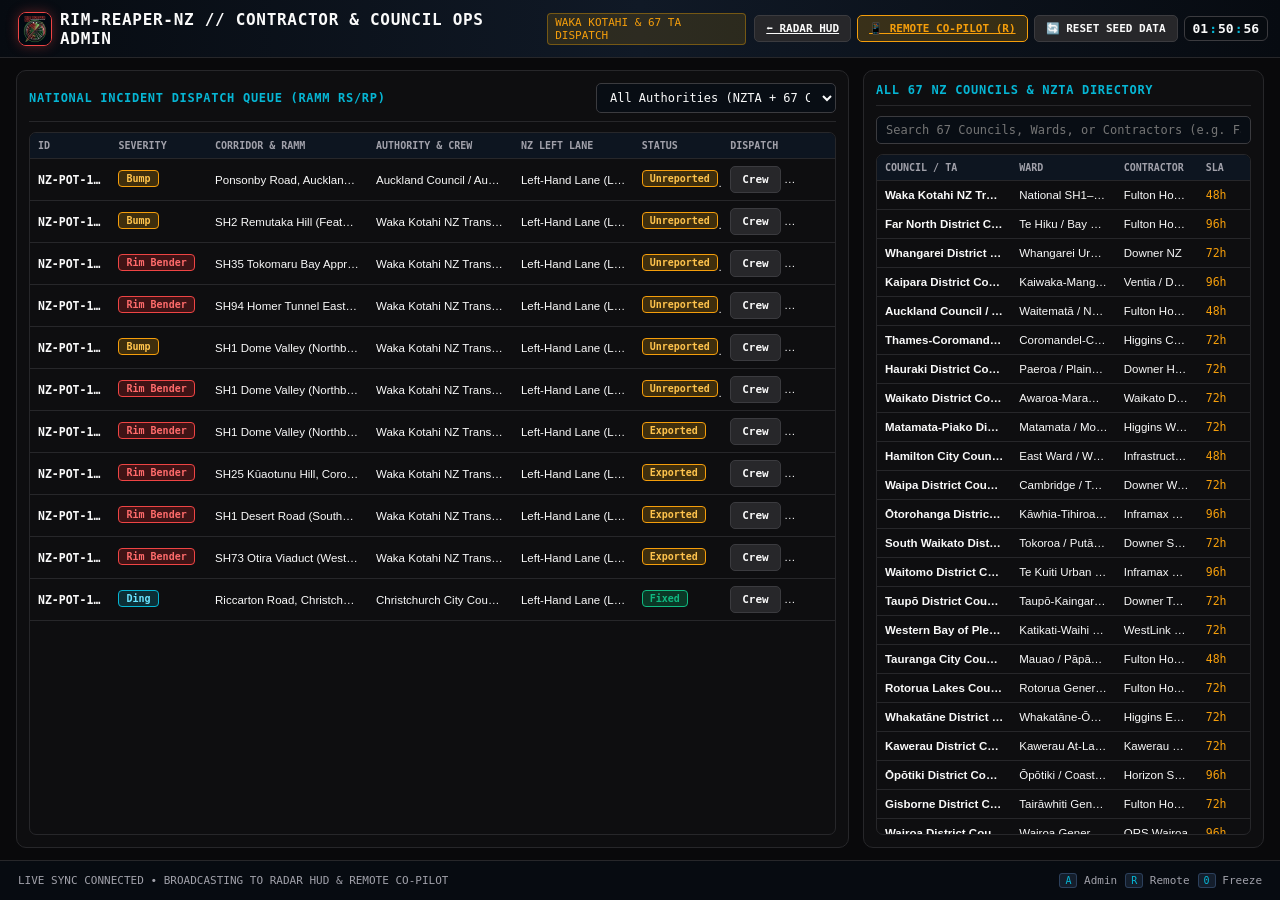
<file: admin.html>
<!DOCTYPE html>
<html lang="en-NZ">
<head>
  <meta charset="UTF-8" />
  <meta name="viewport" content="width=device-width, initial-scale=1.0" />
  <title>Rim-Reaper-NZ — Contractor Ops, SLA &amp; 67 Council / NZTA Admin</title>
  <link rel="icon" type="image/jpeg" href="./logo.jpg" />
  <link rel="stylesheet" href="./css/styles.css?v=2.6.5" />
</head>
<body>
  <div class="app-shell">
    <header class="top-bar">
      <div class="brand-cluster">
        <img src="./logo.jpg" alt="Rim-Reaper-NZ Logo" class="brand-logo-img" />
        <div class="brand-title">RIM-REAPER-NZ // CONTRACTOR &amp; COUNCIL OPS ADMIN</div>
        <span class="brand-sub">WAKA KOTAHI &amp; 67 TA DISPATCH</span>
      </div>
      <div class="top-controls">
        <a href="./index.html" class="btn">⬅ RADAR HUD</a>
        <a rel="noopener noreferrer" href="./remote.html" target="_blank" class="btn btn-amber">📱 REMOTE CO-PILOT (R)</a>
        <button id="admin-reset-seed" class="btn">🔄 RESET SEED DATA</button>
        <div class="hud-clock" id="admin-clock">20<span class="blink-colon">:</span>00<span class="blink-colon">:</span>00</div>
      </div>
    </header>

    <main class="main-stage">
      <section class="view-panel active-view" style="grid-template-columns: 1.35fr 0.65fr;">
        <!-- Incident Queue & Contractor Dispatch Table -->
        <div class="panel-card">
          <div class="card-header">
            <span class="card-title">NATIONAL INCIDENT DISPATCH QUEUE (RAMM RS/RP)</span>
            <div class="control-row">
              <select id="admin-council-filter" class="input-field" style="width:240px;">
                <option value="ALL">All Authorities (NZTA + 67 Councils)</option>
                <option value="NZTA">Waka Kotahi NZTA State Highways Only</option>
                <option value="COUNCIL">Local Territorial Authorities Only</option>
                <option value="BREACH">Overdue SLA Breaches Only</option>
              </select>
            </div>
          </div>

          <div class="table-scroll">
            <table>
              <thead>
                <tr>
                  <th style="width:10%;">ID</th>
                  <th style="width:12%;">SEVERITY</th>
                  <th style="width:20%;">CORRIDOR &amp; RAMM</th>
                  <th style="width:18%;">AUTHORITY &amp; CREW</th>
                  <th style="width:15%;">NZ LEFT LANE</th>
                  <th style="width:11%;">STATUS</th>
                  <th style="width:14%;">DISPATCH</th>
                </tr>
              </thead>
              <tbody id="admin-queue-tbody"></tbody>
            </table>
          </div>
        </div>

        <!-- Right Column: 67 NZ Council Directory Lookup & Encrypted DB Restore -->
        <div class="panel-card">
          <div class="card-header">
            <span class="card-title">ALL 67 NZ COUNCILS &amp; NZTA DIRECTORY</span>
          </div>

          <input id="council-search-input" class="input-field" placeholder="Search 67 Councils, Wards, or Contractors (e.g. Far North, Fulton Hogan, Christchurch)..." />

          <div class="table-scroll">
            <table>
              <thead>
                <tr>
                  <th style="width:36%;">COUNCIL / TA</th>
                  <th style="width:28%;">WARD</th>
                  <th style="width:22%;">CONTRACTOR</th>
                  <th style="width:14%;">SLA</th>
                </tr>
              </thead>
              <tbody id="directory-tbody"></tbody>
            </table>
          </div>
        </div>
      </section>
    </main>

    <footer class="footer-bar">
      <div id="admin-status" class="nowrap">LIVE SYNC CONNECTED • BROADCASTING TO RADAR HUD &amp; REMOTE CO-PILOT</div>
      <div class="kbd-hint">
        <span><kbd>A</kbd> Admin</span>
        <span><kbd>R</kbd> Remote</span>
        <span><kbd>0</kbd> Freeze</span>
      </div>
    </footer>
  </div>

  <script src="./js/nz-councils.js"></script>
  <script src="./js/db.js"></script>
  <script>
    (function () {
      function tickClock() {
        const d = new Date();
        const hh = String(d.getHours()).padStart(2, '0');
        const mm = String(d.getMinutes()).padStart(2, '0');
        const ss = String(d.getSeconds()).padStart(2, '0');
        document.getElementById('admin-clock').innerHTML =
          hh + '<span class="blink-colon">:</span>' + mm + '<span class="blink-colon">:</span>' + ss;
      }
      setInterval(tickClock, 1000);
      tickClock();

      async function renderQueue() {
        const list = await window.RimReaperDB.getAllHazards();
        const filter = document.getElementById('admin-council-filter').value;
        const filtered = list.filter((h) => {
          if (filter === 'NZTA') return h.isStateHighway;
          if (filter === 'COUNCIL') return !h.isStateHighway;
          if (filter === 'BREACH') {
            return h.status !== 'Fixed' && h.exportedAt && (Date.now() - h.exportedAt) / 3600000 > (h.slaHours || 48);
          }
          return true;
        });

        const tbody = document.getElementById('admin-queue-tbody');
        tbody.innerHTML = filtered
          .map((h) => {
            const sevClass = h.severity === 'Rim Bender' ? 'sev-rim' : h.severity === 'Bump' ? 'sev-bump' : 'sev-ding';
            return `<tr>
              <td style="font-family:var(--font-mono);font-weight:800;">${h.id}</td>
              <td><span class="status-pill ${sevClass}">${h.severity}</span></td>
              <td>${h.roadName} <span style="color:var(--accent-cyan);">(${h.rammRef})</span></td>
              <td>${h.authorityName} (${h.contractor})</td>
              <td>${h.laneSide}</td>
              <td><span class="status-pill ${h.status === 'Fixed' ? 'stat-fixed' : 'sev-bump'}">${h.status}</span></td>
              <td>
                <button class="btn btn-dispatch" data-id="${h.id}" data-status="Exported">Crew</button>
                <button class="btn btn-success btn-dispatch" data-id="${h.id}" data-status="Fixed">Fix</button>
                <button class="btn btn-del" data-id="${h.id}">✕</button>
              </td>
            </tr>`;
          })
          .join('');

        tbody.querySelectorAll('.btn-dispatch').forEach((btn) => {
          btn.addEventListener('click', async () => {
            const id = btn.getAttribute('data-id');
            const st = btn.getAttribute('data-status');
            await window.RimReaperDB.updateHazard(id, {
              status: st,
              exportedAt: st === 'Exported' ? Date.now() : Date.now(),
              fixedAt: st === 'Fixed' ? Date.now() : null
            });
            renderQueue();
          });
        });

        tbody.querySelectorAll('.btn-del').forEach((btn) => {
          btn.addEventListener('click', async () => {
            await window.RimReaperDB.deleteHazard(btn.getAttribute('data-id'));
            renderQueue();
          });
        });
      }

      function renderDirectory(q = '') {
        const query = q.toLowerCase().trim();
        const rows = [window.NZ_DATA.NZTA_AGENCY, ...window.NZ_DATA.COUNCILS].filter(
          (c) =>
            !query ||
            c.name.toLowerCase().includes(query) ||
            (c.ward && c.ward.toLowerCase().includes(query)) ||
            (c.contractor && c.contractor.toLowerCase().includes(query))
        );
        document.getElementById('directory-tbody').innerHTML = rows
          .map(
            (c) => `<tr>
            <td style="font-weight:700;">${c.name}</td>
            <td>${c.ward || 'National SH1–SH99 Network'}</td>
            <td>${c.contractor}</td>
            <td style="font-family:var(--font-mono);color:var(--accent-amber);">${c.slaHours}h</td>
          </tr>`
          )
          .join('');
      }

      document.getElementById('admin-council-filter').addEventListener('change', renderQueue);
      document.getElementById('council-search-input').addEventListener('input', (e) => renderDirectory(e.target.value));
      document.getElementById('admin-reset-seed').addEventListener('click', async () => {
        await window.RimReaperDB.saveAllHazards([]);
        await window.RimReaperDB.getAllHazards();
        window.RimReaperDB.broadcast('db_restored', {});
        renderQueue();
      });

      window.RimReaperDB.onUpdate(() => renderQueue());
      window.addEventListener('keydown', (e) => {
        const tag = (e.target && e.target.tagName ? e.target.tagName : '').toLowerCase();
        if (tag === 'input' || tag === 'select' || tag === 'textarea') return;
        if (e.key === 'r' || e.key === 'R') window.open('remote.html', '_blank');
      });

      renderQueue();
      renderDirectory('');
    })();
  </script>
</body>
</html>
</file>
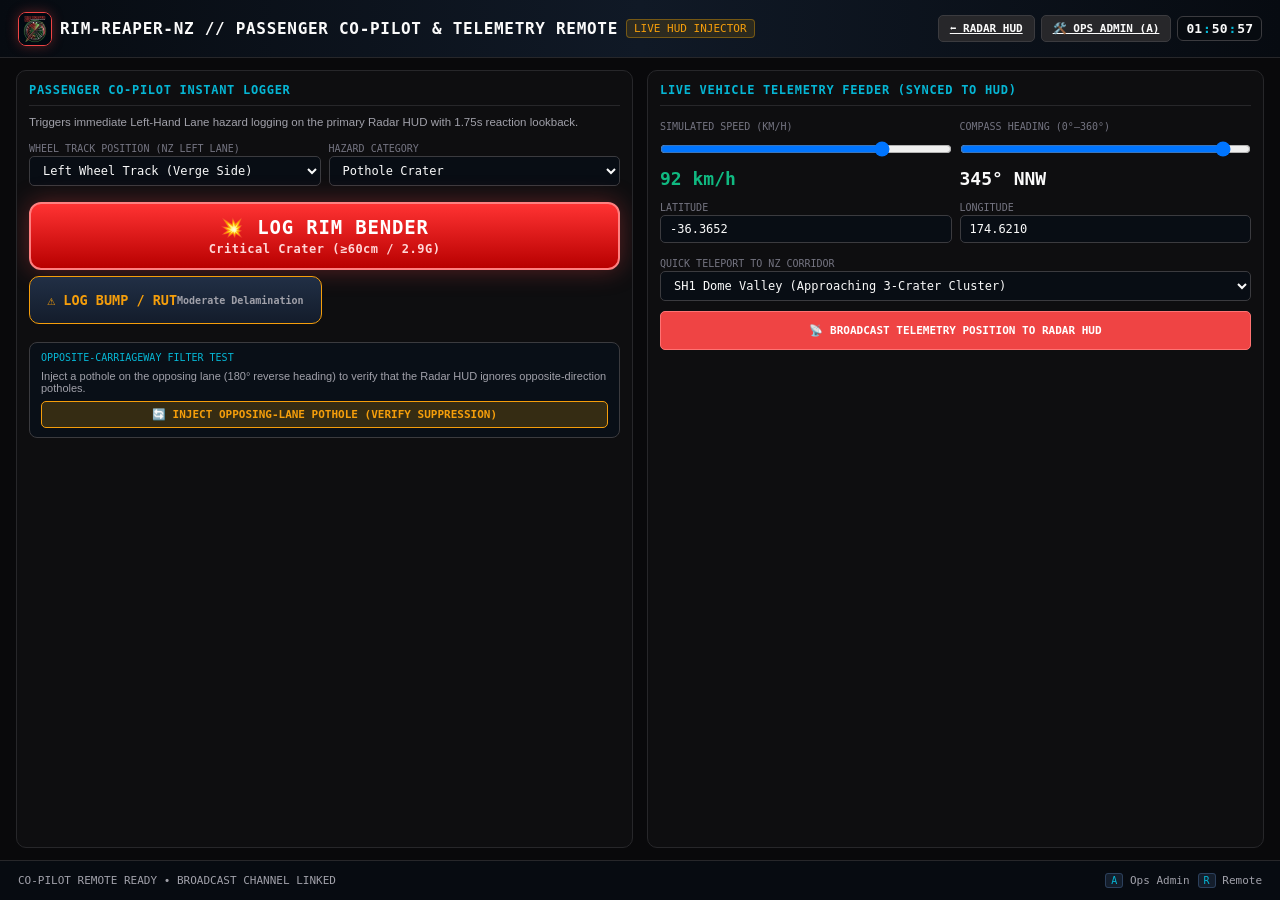
<file: remote.html>
<!DOCTYPE html>
<html lang="en-NZ">
<head>
  <meta charset="UTF-8" />
  <meta name="viewport" content="width=device-width, initial-scale=1.0" />
  <title>Rim-Reaper-NZ — Passenger Co-Pilot &amp; Drive Telemetry Remote</title>
  <link rel="icon" type="image/jpeg" href="./logo.jpg" />
  <link rel="stylesheet" href="./css/styles.css?v=2.6.5" />
</head>
<body>
  <div class="app-shell">
    <header class="top-bar">
      <div class="brand-cluster">
        <img src="./logo.jpg" alt="Rim-Reaper-NZ Logo" class="brand-logo-img" />
        <div class="brand-title">RIM-REAPER-NZ // PASSENGER CO-PILOT &amp; TELEMETRY REMOTE</div>
        <span class="brand-sub">LIVE HUD INJECTOR</span>
      </div>
      <div class="top-controls">
        <a href="./index.html" class="btn">⬅ RADAR HUD</a>
        <a rel="noopener noreferrer" href="./admin.html" target="_blank" class="btn">🛠️ OPS ADMIN (A)</a>
        <div class="hud-clock" id="remote-clock">20<span class="blink-colon">:</span>00<span class="blink-colon">:</span>00</div>
      </div>
    </header>

    <main class="main-stage">
      <section class="view-panel active-view" style="grid-template-columns: 1fr 1fr;">
        <!-- Left Panel: Passenger Co-Pilot Instant Logger -->
        <div class="panel-card">
          <div class="card-header">
            <span class="card-title">PASSENGER CO-PILOT INSTANT LOGGER</span>
          </div>

          <p class="nowrap" style="font-size:11.5px;color:var(--text-secondary);">
            Triggers immediate Left-Hand Lane hazard logging on the primary Radar HUD with 1.75s reaction lookback.
          </p>

          <div class="telemetry-grid">
            <div>
              <label class="hud-metric-label">WHEEL TRACK POSITION (NZ LEFT LANE)</label>
              <select id="rem-track" class="input-field">
                <option value="Left Wheel Track (Verge Side)">Left Wheel Track (Verge Side)</option>
                <option value="Center Lane">Center of Left Lane</option>
                <option value="Right Wheel Track (Centerline Side)">Right Wheel Track (Centerline Side)</option>
              </select>
            </div>
            <div>
              <label class="hud-metric-label">HAZARD CATEGORY</label>
              <select id="rem-type" class="input-field">
                <option value="Pothole">Pothole Crater</option>
                <option value="Slip / Washout / Dropout">Slip / Washout / Dropout</option>
                <option value="Cycleway / Shoulder">Cycleway / Shoulder Hazard</option>
                <option value="Bridge Deck Defect">One-Lane / Bridge Deck</option>
              </select>
            </div>
          </div>

          <div class="one-tap-zone" style="grid-template-columns: 1fr 1fr; margin-top:6px;">
            <button id="rem-btn-rim" class="btn-giant-log">
              <span>💥 LOG RIM BENDER</span>
              <span class="btn-giant-sub">Critical Crater (≥60cm / 2.9G)</span>
            </button>
            <button id="rem-btn-bump" class="btn-secondary-log">
              <span>⚠️ LOG BUMP / RUT</span>
              <span style="font-size:10px;color:var(--text-secondary);">Moderate Delamination</span>
            </button>
          </div>

          <div class="nz-lane-diagram" style="margin-top:8px;">
            <span class="hud-metric-label" style="color:var(--accent-cyan);">OPPOSITE-CARRIAGEWAY FILTER TEST</span>
            <span style="font-size:11px;color:var(--text-secondary);">
              Inject a pothole on the opposing lane (180° reverse heading) to verify that the Radar HUD ignores opposite-direction potholes.
            </span>
            <button id="rem-btn-opposing" class="btn btn-amber">
              🔄 INJECT OPPOSING-LANE POTHOLE (VERIFY SUPPRESSION)
            </button>
          </div>
        </div>

        <!-- Right Panel: Live Vehicle Telemetry Feeder -->
        <div class="panel-card">
          <div class="card-header">
            <span class="card-title">LIVE VEHICLE TELEMETRY FEEDER (SYNCED TO HUD)</span>
          </div>

          <div class="telemetry-grid">
            <div>
              <label class="hud-metric-label">SIMULATED SPEED (KM/H)</label>
              <input id="rem-speed" type="range" min="0" max="115" value="92" class="input-field" />
              <span id="rem-speed-lbl" class="hud-metric-value" style="color:var(--accent-green);">92 km/h</span>
            </div>
            <div>
              <label class="hud-metric-label">COMPASS HEADING (0°–360°)</label>
              <input id="rem-heading" type="range" min="0" max="359" value="345" class="input-field" />
              <span id="rem-heading-lbl" class="hud-metric-value">345° NNW</span>
            </div>
            <div>
              <label class="hud-metric-label">LATITUDE</label>
              <input id="rem-lat" type="number" step="0.0002" value="-36.3652" class="input-field" />
            </div>
            <div>
              <label class="hud-metric-label">LONGITUDE</label>
              <input id="rem-lon" type="number" step="0.0002" value="174.6210" class="input-field" />
            </div>
          </div>

          <div>
            <label class="hud-metric-label">QUICK TELEPORT TO NZ CORRIDOR</label>
            <select id="rem-preset" class="input-field">
              <option value="-36.3652,174.6210,345,SH1 Dome Valley (Northbound)">SH1 Dome Valley (Approaching 3-Crater Cluster)</option>
              <option value="-39.2935,175.7385,185,SH1 Desert Road (Southbound)">SH1 Desert Road Summit (Southbound)</option>
              <option value="-42.9052,171.5612,280,SH73 Otira Viaduct (Westbound)">SH73 Otira Viaduct / Arthur’s Pass</option>
              <option value="-44.7648,167.9905,300,SH94 Homer Tunnel Approach">SH94 Homer Tunnel Approach (Milford Road)</option>
            </select>
          </div>

          <button id="rem-btn-push-telemetry" class="btn btn-primary" style="padding:12px;">
            📡 BROADCAST TELEMETRY POSITION TO RADAR HUD
          </button>
        </div>
      </section>
    </main>

    <footer class="footer-bar">
      <div id="rem-status" class="nowrap">CO-PILOT REMOTE READY • BROADCAST CHANNEL LINKED</div>
      <div class="kbd-hint">
        <span><kbd>A</kbd> Ops Admin</span>
        <span><kbd>R</kbd> Remote</span>
      </div>
    </footer>
  </div>

  <script src="./js/nz-councils.js"></script>
  <script src="./js/db.js"></script>
  <script src="./js/geo-lane.js"></script>
  <script>
    (function () {
      function tickClock() {
        const d = new Date();
        const hh = String(d.getHours()).padStart(2, '0');
        const mm = String(d.getMinutes()).padStart(2, '0');
        const ss = String(d.getSeconds()).padStart(2, '0');
        document.getElementById('remote-clock').innerHTML =
          hh + '<span class="blink-colon">:</span>' + mm + '<span class="blink-colon">:</span>' + ss;
      }
      setInterval(tickClock, 1000);
      tickClock();

      const speedInput = document.getElementById('rem-speed');
      const headingInput = document.getElementById('rem-heading');

      function pushTelemetry() {
        const speedKmh = Number(speedInput.value);
        const heading = Number(headingInput.value);
        const lat = parseFloat(document.getElementById('rem-lat').value);
        const lon = parseFloat(document.getElementById('rem-lon').value);
        const presetTxt = document.getElementById('rem-preset').selectedOptions[0].text;
        const wheelTrack = document.getElementById('rem-track').value;

        document.getElementById('rem-speed-lbl').textContent = speedKmh + ' km/h';
        document.getElementById('rem-heading-lbl').textContent =
          heading + '° ' + window.GeoLaneEngine.headingToCardinal(heading);

        window.GeoLaneEngine.setManualTelemetry({
          lat,
          lon,
          speedKmh,
          heading,
          wheelTrack,
          roadName: presetTxt
        });
        document.getElementById('rem-status').textContent =
          'BROADCASTED TELEMETRY: ' + lat.toFixed(4) + ', ' + lon.toFixed(4) + ' @ ' + speedKmh + ' km/h';
      }

      speedInput.addEventListener('input', pushTelemetry);
      headingInput.addEventListener('input', pushTelemetry);
      document.getElementById('rem-btn-push-telemetry').addEventListener('click', pushTelemetry);

      document.getElementById('rem-preset').addEventListener('change', (e) => {
        const parts = e.target.value.split(',');
        document.getElementById('rem-lat').value = parts[0];
        document.getElementById('rem-lon').value = parts[1];
        headingInput.value = parts[2];
        pushTelemetry();
      });

      async function remoteLog(severity, opposite = false) {
        const lat = parseFloat(document.getElementById('rem-lat').value);
        const lon = parseFloat(document.getElementById('rem-lon').value);
        const rawHeading = Number(headingInput.value);
        const heading = opposite ? (rawHeading + 180) % 360 : rawHeading;
        const cardinal = window.GeoLaneEngine.headingToCardinal(heading);
        const res = await window.RimReaperDB.logHazard({
          lat,
          lon,
          heading,
          cardinal,
          laneSide: cardinal + '-Bound Left-Hand Lane (LHL)',
          wheelTrack: document.getElementById('rem-track').value,
          severity,
          hazardType: document.getElementById('rem-type').value,
          roadType: 'State Highway',
          roadName: document.getElementById('rem-preset').value.split(',')[3] || 'SH1 Corridor',
          wetWeatherRisk: true,
          diameterCm: severity === 'Rim Bender' ? 65 : 40,
          depthCm: severity === 'Rim Bender' ? 14 : 8,
          gForce: severity === 'Rim Bender' ? 2.9 : 2.0,
          accuracyM: 3.8,
          notes: opposite
            ? 'Logged on opposing carriageway (180° opposite bearing) to verify directional filter.'
            : 'Logged via Passenger Co-Pilot Remote.'
        });
        document.getElementById('rem-status').textContent =
          'LOGGED ' + res.record.id + ' (' + res.record.laneSide + ')';
      }

      document.getElementById('rem-btn-rim').addEventListener('click', () => remoteLog('Rim Bender', false));
      document.getElementById('rem-btn-bump').addEventListener('click', () => remoteLog('Bump', false));
      document.getElementById('rem-btn-opposing').addEventListener('click', () => remoteLog('Rim Bender', true));
    })();
  </script>
</body>
</html>
</file>
<file: css/styles.css>
/* ==========================================================================
   Rim-Reaper-NZ — Mobile-First + 1080p OLED HUD Stylesheet
   Rules Enforced:
   - Blinking clock colons (.blink-colon)
   - Zero text overspill or ugly line wrapping (nowrap + ellipsis)
   - Default minimal 3-zone Drive HUD; desktop side panels >= 1200px
   ========================================================================== */

:root {
  /* shadcn/ui zinc dark tokens */
  --background: 240 10% 3.9%;
  --foreground: 0 0% 98%;
  --card: 240 10% 3.9%;
  --card-foreground: 0 0% 98%;
  --popover: 240 10% 3.9%;
  --popover-foreground: 0 0% 98%;
  --primary: 0 0% 98%;
  --primary-foreground: 240 5.9% 10%;
  --secondary: 240 3.7% 15.9%;
  --secondary-foreground: 0 0% 98%;
  --muted: 240 3.7% 15.9%;
  --muted-foreground: 240 5% 64.9%;
  --accent: 240 3.7% 15.9%;
  --accent-foreground: 0 0% 98%;
  --destructive: 0 84.2% 60.2%;
  --destructive-foreground: 0 0% 98%;
  --border: 240 3.7% 15.9%;
  --input: 240 3.7% 15.9%;
  --ring: 240 4.9% 83.9%;
  --radius: 0.5rem;
  --radius-lg: 0.75rem;
  --radius-xl: 1rem;

  --bg-void: hsl(var(--background));
  --bg-panel: hsl(240 5.9% 6%);
  --bg-card: hsl(240 5.9% 10%);
  --bg-elevated: hsl(240 3.7% 15.9%);
  --border-dim: hsl(var(--border));
  --border-bright: hsl(240 3.7% 24%);

  --text-primary: hsl(var(--foreground));
  --text-secondary: hsl(var(--muted-foreground));
  --text-muted: hsl(240 5% 48%);

  /* High-visibility radar alert accents */
  --accent-red: #ef4444;
  --accent-red-glow: rgba(239, 68, 68, 0.35);
  --accent-amber: #f59e0b;
  --accent-amber-glow: rgba(245, 158, 11, 0.3);
  --accent-green: #10b981;
  --accent-green-glow: rgba(16, 185, 129, 0.28);
  --accent-cyan: #06b6d4;
  --accent-purple: #8b5cf6;

  --font-mono: 'JetBrains Mono', 'Fira Code', 'Consolas', monospace;
  --font-sans: 'Inter', -apple-system, BlinkMacSystemFont, 'Segoe UI', Roboto, sans-serif;
}

body.theme-night-red {
  --background: 0 100% 2%;
  --foreground: 0 100% 65%;
  --card: 0 90% 4%;
  --border: 0 80% 18%;
  --bg-void: #050000;
  --bg-panel: #0d0202;
  --bg-card: #160404;
  --bg-elevated: #210707;
  --border-dim: #3b0a0a;
  --border-bright: #661111;
  --text-primary: #ff3b3b;
  --text-secondary: #cc2929;
  --text-muted: #881818;
  --accent-green: #ff3b3b;
  --accent-cyan: #ff5555;
  --accent-amber: #ff2222;
}

body.theme-amber-v1 {
  --bg-void: #060400;
  --bg-panel: #100b02;
  --bg-card: #1a1204;
  --bg-elevated: #261a06;
  --border-dim: #45300b;
  --border-bright: #785312;
  --text-primary: #ffb700;
  --text-secondary: #d99b00;
  --text-muted: #8c6400;
  --accent-green: #ffb700;
  --accent-cyan: #ffd04d;
}

body.theme-colorblind {
  --accent-red: #ff5500;
  --accent-amber: #f0e442;
  --accent-green: #009e73;
  --accent-cyan: #56b4e9;
}

* {
  box-sizing: border-box;
  margin: 0;
  padding: 0;
}

html,
body {
  width: 100vw;
  height: 100dvh;
  overflow: hidden;
  overscroll-behavior: none;
  background-color: var(--bg-void);
  color: var(--text-primary);
  font-family: var(--font-sans);
  -webkit-font-smoothing: antialiased;
  user-select: none;
}

/* Mandatory Blinking Clock Colon Animation */
@keyframes colonBlink {
  0%, 49% { opacity: 1; }
  50%, 100% { opacity: 0.12; }
}

.blink-colon {
  display: inline-block;
  animation: colonBlink 1s steps(2, start) infinite;
  font-weight: 800;
  color: var(--accent-cyan);
  margin: 0 1px;
}

/* Prevent Ugly Text Wrapping Anywhere */
.nowrap,
.badge,
.hud-metric-label,
.hud-metric-value,
.band-pill,
.nav-tab,
.btn,
th,
td,
h1,
h2,
h3,
.status-pill,
.geiger-zone-title,
.geiger-distance-readout {
  white-space: nowrap;
  overflow: hidden;
  text-overflow: ellipsis;
}

/* Floating Mobile Toast */
.floating-toast {
  position: fixed;
  top: 56px;
  left: 50%;
  transform: translateX(-50%) translateY(-10px);
  background: rgba(11, 18, 28, 0.96);
  border: 1.5px solid var(--accent-amber);
  color: var(--accent-amber);
  font-family: var(--font-mono);
  font-size: 11.5px;
  font-weight: 800;
  padding: 7px 14px;
  border-radius: 8px;
  max-width: 92vw;
  white-space: nowrap;
  overflow: hidden;
  text-overflow: ellipsis;
  z-index: 4000;
  opacity: 0;
  pointer-events: none;
  transition: opacity 0.2s ease, transform 0.2s ease;
  box-shadow: 0 6px 24px rgba(0, 0, 0, 0.75);
}

.floating-toast.visible {
  opacity: 1;
  transform: translateX(-50%) translateY(0);
}

/* ==========================================================================
   Logo 1 Splash Screen & Hardware Pothole Scanner Self-Test Overlay
   ========================================================================== */
.boot-splash-overlay {
  position: fixed;
  inset: 0;
  width: 100vw;
  height: 100dvh;
  background: radial-gradient(circle at center, #111b29 0%, #05070a 80%);
  z-index: 9999;
  display: flex;
  align-items: center;
  justify-content: center;
  padding: 16px;
  transition: opacity 0.45s ease, visibility 0.45s ease;
}

.boot-splash-overlay.hidden-splash {
  opacity: 0;
  visibility: hidden;
  pointer-events: none;
}

.boot-splash-card {
  width: 100%;
  max-width: 600px;
  background: hsl(var(--card) / 0.96);
  backdrop-filter: blur(24px);
  -webkit-backdrop-filter: blur(24px);
  border: 2px solid rgba(255, 176, 0, 0.45);
  border-radius: var(--radius-xl);
  padding: 28px 24px;
  display: flex;
  flex-direction: column;
  align-items: center;
  gap: 16px;
  box-shadow: 0 25px 75px -10px rgba(0, 0, 0, 0.95), 0 0 50px rgba(245, 158, 11, 0.25);
  text-align: center;
}

.boot-splash-logo {
  width: clamp(260px, 72vw, 380px);
  height: clamp(260px, 72vw, 380px);
  border-radius: 28px;
  object-fit: cover;
  border: 3px solid rgba(255, 176, 0, 0.5);
  box-shadow: 0 20px 60px -10px rgba(0, 0, 0, 0.95), 0 0 40px rgba(245, 158, 11, 0.35);
  cursor: pointer;
  transition: transform 0.2s ease, box-shadow 0.2s ease;
}

.boot-splash-logo:active {
  transform: scale(0.97);
}

.boot-splash-title {
  font-family: var(--font-mono);
  font-size: clamp(28px, 6.8vw, 40px);
  font-weight: 900;
  letter-spacing: 3px;
  color: var(--text-primary);
  text-shadow: 0 0 24px rgba(255, 176, 0, 0.3);
}

.boot-splash-sub {
  font-family: var(--font-mono);
  font-size: clamp(12.5px, 3.4vw, 16px);
  font-weight: 800;
  color: var(--accent-amber);
  letter-spacing: 1px;
}

.splash-channel-labels {
  width: 100%;
  display: grid;
  grid-template-columns: repeat(8, 1fr);
  gap: 4px;
  font-family: var(--font-mono);
  font-size: 9.5px;
  font-weight: 800;
  color: var(--text-secondary);
  text-align: center;
}

.splash-led-bar {
  width: 100%;
  display: grid;
  grid-template-columns: repeat(8, 1fr);
  gap: 5px;
  height: 32px;
}

.splash-led-seg {
  height: 32px;
  border-radius: 5px;
  background: #131d2a;
  border: 1px solid #24364d;
  transition: all 0.1s ease;
}

.splash-led-seg.lit-sweep {
  background: var(--accent-amber);
  border-color: #ffe066;
  box-shadow: 0 0 14px var(--accent-amber-glow);
}

.splash-led-seg.lit-danger {
  background: var(--accent-red);
  border-color: #ff8080;
  box-shadow: 0 0 16px var(--accent-red-glow);
}

.splash-led-seg.lit-ok {
  background: var(--accent-green);
  border-color: #80ffc8;
  box-shadow: 0 0 14px var(--accent-green-glow);
}

.splash-progress-track {
  width: 100%;
  height: 10px;
  background: #0d1622;
  border: 1px solid var(--border-bright);
  border-radius: 99px;
  overflow: hidden;
}

.splash-progress-fill {
  height: 100%;
  width: 0%;
  background: linear-gradient(90deg, var(--accent-amber) 0%, var(--accent-green) 100%);
  transition: width 0.4s ease;
}

.splash-countdown-text {
  font-family: var(--font-mono);
  font-size: 16px;
  font-weight: 900;
  color: var(--accent-amber);
  letter-spacing: 1.2px;
}

.splash-status-text {
  font-family: var(--font-mono);
  font-size: 14.5px;
  font-weight: 800;
  color: var(--accent-cyan);
}

.splash-boot-btn {
  width: 100%;
  min-height: 68px;
  font-size: 17px;
  font-weight: 900;
  border-radius: var(--radius-lg);
}

/* ==========================================================================
   ⚙️ Settings Bottom Sheet Modal
   ========================================================================== */
.settings-sheet-modal {
  position: fixed;
  inset: 0;
  z-index: 3500;
  display: none;
  align-items: flex-end;
  justify-content: center;
}

.settings-sheet-modal.open {
  display: flex;
}

.settings-sheet-backdrop {
  position: absolute;
  inset: 0;
  background: rgba(3, 6, 10, 0.78);
  backdrop-filter: blur(3px);
}

.settings-sheet-panel {
  position: relative;
  z-index: 1;
  width: 100%;
  max-width: 820px;
  max-height: 86dvh;
  background: var(--bg-panel);
  border-top: 2px solid var(--accent-cyan);
  border-radius: 16px 16px 0 0;
  padding: 14px 16px calc(18px + env(safe-area-inset-bottom, 0px));
  display: flex;
  flex-direction: column;
  gap: 12px;
  overflow-y: auto;
  box-shadow: 0 -10px 40px rgba(0, 0, 0, 0.85);
}

.settings-sheet-grid {
  display: grid;
  grid-template-columns: 1fr;
  gap: 10px;
}

/* ==========================================================================
   App Shell & Header (Mobile-First)
   ========================================================================== */
.app-shell {
  display: flex;
  flex-direction: column;
  width: 100vw;
  height: 100dvh;
  max-height: 100dvh;
  overflow: hidden;
  padding-bottom: calc(56px + env(safe-area-inset-bottom, 0px));
}

.top-bar {
  display: flex;
  align-items: center;
  justify-content: space-between;
  height: 48px;
  flex-shrink: 0;
  padding: 4px 10px;
  gap: 8px;
  background: linear-gradient(90deg, #070b11 0%, #101926 50%, #070b11 100%);
  border-bottom: 1px solid var(--border-dim);
  z-index: 1200;
}

.brand-cluster {
  display: flex;
  align-items: center;
  gap: 8px;
  min-width: 0;
}

.brand-logo-img {
  width: 34px;
  height: 34px;
  border-radius: 8px;
  object-fit: cover;
  border: 1.5px solid var(--accent-red);
  flex-shrink: 0;
  box-shadow: 0 0 12px var(--accent-red-glow);
}

.brand-title {
  font-family: var(--font-mono);
  font-size: 14px;
  font-weight: 800;
  letter-spacing: 0.7px;
  color: var(--text-primary);
}

.brand-sub {
  font-size: 11px;
  color: var(--accent-amber);
  font-family: var(--font-mono);
  padding: 2px 7px;
  border-radius: 4px;
  background: rgba(255, 176, 0, 0.12);
  border: 1px solid rgba(255, 176, 0, 0.35);
}

.band-matrix,
.footer-bar {
  display: none;
}

.band-pill {
  padding: 4px 8px;
  border-radius: 4px;
  font-family: var(--font-mono);
  font-size: 11px;
  font-weight: 800;
  background: #0b111a;
  color: #384a62;
  border: 1px solid #182334;
}

.band-pill.active-band {
  color: #05070a;
  background: var(--accent-amber);
  border-color: #ffe066;
}

.band-pill.active-danger {
  color: #ffffff;
  background: var(--accent-red);
  border-color: #ff8080;
}

.band-pill.active-ok {
  color: #04120b;
  background: var(--accent-green);
  border-color: #7affc4;
}

.top-controls {
  display: flex;
  align-items: center;
  gap: 6px;
}

/* Fixed Bottom Thumb Tab Bar on Mobile/Tablet */
.nav-tabs {
  position: fixed;
  bottom: 0;
  left: 0;
  right: 0;
  width: 100vw;
  height: calc(64px + env(safe-area-inset-bottom, 0px));
  padding: 6px 8px calc(6px + env(safe-area-inset-bottom, 0px));
  background: rgba(7, 11, 17, 0.98);
  border-top: 2px solid var(--border-bright);
  display: grid;
  grid-template-columns: repeat(4, 1fr);
  gap: 8px;
  z-index: 1500;
  box-shadow: 0 -4px 25px rgba(0, 0, 0, 0.8);
}

.nav-tab {
  background: transparent;
  color: var(--text-secondary);
  border: none;
  padding: 8px 4px;
  border-radius: 8px;
  font-family: var(--font-mono);
  font-size: 12px;
  font-weight: 800;
  cursor: pointer;
  display: flex;
  flex-direction: column;
  align-items: center;
  justify-content: center;
  gap: 3px;
  transition: all 0.15s ease;
}

.nav-tab-icon {
  font-size: 19px;
  line-height: 1;
}

.nav-tab-label {
  font-size: 11px;
  letter-spacing: 0.6px;
  white-space: nowrap;
}

.nav-tab.active {
  background: var(--accent-red);
  color: #ffffff;
  box-shadow: 0 0 10px var(--accent-red-glow);
}

.nav-tab.locked-tab {
  opacity: 0.4;
  cursor: not-allowed;
}

.hud-clock {
  font-family: var(--font-mono);
  font-size: 13px;
  font-weight: 800;
  padding: 4px 8px;
  background: #070b10;
  border: 1px solid var(--border-bright);
  border-radius: 6px;
  color: var(--text-primary);
  flex-shrink: 0;
}

/* ==========================================================================
   Main Stage & Views (Mobile-First Default Minimal HUD)
   ========================================================================== */
.main-stage {
  flex: 1 1 auto;
  min-height: 0;
  height: 100%;
  overflow-y: auto;
  overflow-x: hidden;
  -webkit-overflow-scrolling: touch;
  padding: 6px 8px 10px;
}

.view-panel {
  display: none;
  width: 100%;
  gap: 10px;
}

.view-panel.active-view {
  display: flex;
  flex-direction: column;
}

/* Mode 1 (Drive): 100% Locked Single-Screen 3-Zone Minimal HUD by Default */
#view-radar.active-view {
  height: 100%;
  min-height: 0;
  overflow: hidden;
}

/* Strictly hide side panels by default (< 1200px) per Decision 3 */
.panel-card.radar-side-panel,
.radar-side-panel {
  display: none !important;
}

.radar-center-column {
  flex: 1 1 auto;
  min-height: 0;
  height: 100%;
  display: flex;
  flex-direction: column;
  position: relative;
  overflow: hidden;
}

.panel-card {
  background: var(--bg-panel);
  border: 1px solid var(--border-dim);
  border-radius: 10px;
  padding: 12px;
  display: flex;
  flex-direction: column;
  gap: 10px;
  min-width: 0;
}

.card-header {
  display: flex;
  align-items: center;
  justify-content: space-between;
  gap: 8px;
  padding-bottom: 8px;
  border-bottom: 1px solid var(--border-dim);
  flex-shrink: 0;
}

.card-title {
  font-family: var(--font-mono);
  font-size: 12px;
  font-weight: 800;
  text-transform: uppercase;
  letter-spacing: 0.7px;
  color: var(--accent-cyan);
}

/* ==========================================================================
   Zone 1: Geiger Proximity Bar & Speed / Heading Readout
   ========================================================================== */
.geiger-alert-banner {
  background: var(--bg-card);
  border: 2px solid var(--border-bright);
  border-radius: 10px;
  padding: 7px 10px;
  display: flex;
  flex-direction: column;
  gap: 5px;
  width: 100%;
  max-width: 960px;
  min-width: 0;
  box-sizing: border-box;
}

.geiger-alert-banner.level-1,
.geiger-alert-banner.level-2 {
  border-color: var(--accent-amber);
  box-shadow: 0 0 16px var(--accent-amber-glow);
}

.geiger-alert-banner.level-3,
.geiger-alert-banner.level-4 {
  border-color: #ff6a00;
  box-shadow: 0 0 20px rgba(255, 106, 0, 0.35);
}

.geiger-alert-banner.level-5 {
  border-color: var(--accent-red);
  background: rgba(55, 6, 6, 0.9);
  box-shadow: 0 0 24px var(--accent-red-glow);
}

.geiger-top-row {
  display: flex;
  align-items: center;
  justify-content: space-between;
  gap: 6px;
}

.geiger-zone-title {
  font-family: var(--font-mono);
  font-size: 14px;
  font-weight: 900;
  color: var(--text-primary);
  letter-spacing: 0.5px;
}

.geiger-distance-readout {
  font-family: var(--font-mono);
  font-size: 22px;
  font-weight: 900;
  color: var(--accent-amber);
  flex-shrink: 0;
  text-shadow: 0 0 10px rgba(255, 176, 0, 0.4);
}

.geiger-bars {
  display: grid;
  grid-template-columns: repeat(10, 1fr);
  gap: 5px;
  height: 28px;
}

.geiger-seg {
  background: #141e2b;
  border-radius: 4px;
  border: 1px solid #223247;
  height: 100%;
}

.geiger-seg.lit-green { background: var(--accent-green); box-shadow: 0 0 8px var(--accent-green-glow); }
.geiger-seg.lit-amber { background: var(--accent-amber); box-shadow: 0 0 8px var(--accent-amber-glow); }
.geiger-seg.lit-red { background: var(--accent-red); box-shadow: 0 0 10px var(--accent-red-glow); }

.minimal-hud-speed {
  display: inline-flex;
  align-items: baseline;
  gap: 4px;
  background: #060b12;
  border: 2px solid var(--accent-green);
  border-radius: 8px;
  padding: 3px 10px;
  font-family: var(--font-mono);
  font-size: 26px;
  font-weight: 900;
  color: var(--accent-green);
  flex-shrink: 0;
  box-shadow: 0 0 12px rgba(0, 245, 140, 0.25);
}

.minimal-hud-speed small {
  font-size: 11px;
  font-weight: 800;
  color: rgba(255, 255, 255, 0.85);
}

.minimal-hud-heading {
  display: inline-flex;
  align-items: center;
  background: rgba(0, 212, 255, 0.16);
  border: 1.5px solid var(--accent-cyan);
  border-radius: 6px;
  padding: 4px 8px;
  font-family: var(--font-mono);
  font-size: 13px;
  font-weight: 800;
  color: var(--accent-cyan);
  flex-shrink: 0;
}

/* ==========================================================================
   Zone 2: Map / 3D Lane Viewport + Location Overlay + Corner Toggle
   ========================================================================== */
.radar-scope-wrapper {
  position: relative;
  width: 100%;
  height: 100%;
  min-height: 0;
  background: #020408;
  border: 1px solid hsl(var(--border));
  border-radius: var(--radius-lg);
  overflow: hidden;
}

/* --- Mode 1: 3D Cockpit Driving Map (True 3D Perspective Ground Plane) --- */
.radar-scope-wrapper.mode-3d-cockpit {
  display: block;
  perspective: 900px;
  perspective-origin: 50% 68%;
  background: #020408;
}

.mode-3d-cockpit .radar-3d-stage {
  position: absolute;
  left: -40%;
  width: 180%;
  top: -130%;
  height: 330%;
  transform-origin: 50% 75%;
  transform: rotateX(42deg);
  box-shadow: 0 0 60px rgba(0, 0, 0, 0.98);
  z-index: 2;
  overflow: hidden;
}

.mode-3d-cockpit .leaflet-hud-map {
  width: 100%;
  height: 100%;
  min-height: 0;
  background: #05080e;
  transform-origin: 50% 50%;
  transform: rotate(calc(-1deg * var(--vehicle-heading, 0)));
  transition: transform 0.35s cubic-bezier(0.2, 0.8, 0.3, 1);
}

.mode-3d-cockpit .radar-canvas-pane {
  position: absolute;
  inset: 0;
  width: 100%;
  height: 100%;
  background: transparent;
  pointer-events: none;
  z-index: 15;
}

/* Atmospheric Horizon Sky Gradient */
.cockpit-horizon-sky {
  position: absolute;
  top: 0;
  left: 0;
  right: 0;
  height: 12%;
  background: linear-gradient(180deg, #010306 0%, rgba(3, 7, 14, 0.85) 60%, transparent 100%);
  pointer-events: none;
  z-index: 10;
  border-bottom: 1px solid rgba(0, 212, 255, 0.25);
  box-shadow: 0 4px 18px rgba(0, 212, 255, 0.15);
}

/* --- Mode 2: 2D Orthogonal Street Map Only --- */
.radar-scope-wrapper.mode-map-only {
  display: block;
  perspective: none;
}

.mode-map-only .radar-3d-stage {
  position: absolute;
  inset: 0;
  width: 100%;
  height: 100%;
  transform: none;
  z-index: 2;
}

.mode-map-only .leaflet-hud-map {
  transform: none;
}

.mode-map-only .cockpit-horizon-sky,
.mode-map-only .radar-canvas-pane {
  display: none !important;
}

/* --- Mode 3: Dual View (Split 2D Map & 3D Radar) --- */
.radar-scope-wrapper.split-map-radar {
  display: grid;
  grid-template-columns: 1fr;
  grid-template-rows: 1fr 1fr;
  perspective: none;
}

.split-map-radar .radar-3d-stage {
  position: relative;
  inset: auto;
  width: 100%;
  height: 100%;
  transform: none;
  border-bottom: 1.5px solid hsl(var(--border));
  z-index: 2;
}

.split-map-radar .leaflet-hud-map {
  transform: none;
}

.split-map-radar .cockpit-horizon-sky {
  display: none !important;
}

.split-map-radar .radar-canvas-pane {
  position: relative;
  width: 100%;
  height: 100%;
  display: block;
  z-index: 2;
  pointer-events: auto;
}

.leaflet-hud-map {
  width: 100%;
  height: 100%;
  min-height: 100px;
  background: hsl(var(--background));
  z-index: 1;
}

.radar-canvas-pane {
  position: relative;
  width: 100%;
  height: 100%;
  min-height: 100px;
  background: radial-gradient(circle at center, #0c1824 0%, #05080d 85%);
}

#radar-canvas {
  width: 100%;
  height: 100%;
  display: block;
}

.secondary-leaflet-map {
  width: 100%;
  height: 250px;
  min-height: 220px;
  border-radius: var(--radius);
  border: 1px solid hsl(var(--border));
  background: hsl(var(--background));
  flex-shrink: 0;
  z-index: 1;
}

.leaflet-tile-pane {
  filter: contrast(106%) brightness(96%);
}

.leaflet-container {
  background: #06090e !important;
}

/* --- GPS Navigation Puck & Hazard Pins --- */
.gps-puck-wrapper {
  background: transparent !important;
  border: none !important;
}

.gps-puck-inner {
  position: relative;
  width: 44px;
  height: 44px;
  display: flex;
  align-items: center;
  justify-content: center;
  transform-origin: 50% 50%;
  will-change: transform;
}

.gps-beam-pulse {
  position: absolute;
  inset: 2px;
  border-radius: 50%;
  background: radial-gradient(circle, rgba(0, 245, 140, 0.5) 0%, rgba(0, 245, 140, 0.12) 60%, transparent 72%);
  animation: gpsPulse 2.2s infinite cubic-bezier(0.2, 0.7, 0.4, 1);
  pointer-events: none;
}

@keyframes gpsPulse {
  0% { transform: scale(0.6); opacity: 0.95; }
  100% { transform: scale(1.65); opacity: 0; }
}

.gps-puck-svg {
  position: relative;
  z-index: 2;
  filter: drop-shadow(0 4px 10px rgba(0, 0, 0, 0.85));
}

.gps-hazard-pin-wrap {
  background: transparent !important;
  border: none !important;
}

.gps-hazard-pin {
  width: 28px;
  height: 28px;
  border-radius: 50%;
  background: rgba(9, 13, 20, 0.94);
  border: 2px solid var(--accent-red);
  display: flex;
  align-items: center;
  justify-content: center;
  font-size: 13px;
  box-shadow: 0 4px 14px rgba(0, 0, 0, 0.85);
  cursor: pointer;
  transition: transform 0.18s ease;
}

.gps-hazard-pin:hover {
  transform: scale(1.22);
}

.gps-hazard-pin.severity-rim {
  border-color: #ff2a2a;
  box-shadow: 0 0 14px rgba(255, 42, 42, 0.75);
}

.gps-hazard-pin.severity-bump {
  border-color: #ffb000;
  box-shadow: 0 0 14px rgba(255, 176, 0, 0.75);
}

.gps-hazard-pin.severity-slip {
  border-color: #00d4ff;
  box-shadow: 0 0 14px rgba(0, 212, 255, 0.75);
}

.gps-hazard-pin.status-fixed {
  border-color: #00f58c;
  box-shadow: 0 0 14px rgba(0, 245, 140, 0.75);
}

.hazard-emoji {
  line-height: 1;
  filter: drop-shadow(0 1px 2px rgba(0, 0, 0, 0.8));
}

/* --- Floating Native App HUD Overlay Layer --- */
.hud-floating-layer {
  position: absolute;
  inset: 0;
  pointer-events: none;
  z-index: 100;
  display: flex;
  flex-direction: column;
  justify-content: space-between;
  padding: 8px;
}

.hud-floating-layer > * {
  pointer-events: auto;
}

.hud-top-bar {
  display: flex;
  align-items: flex-start;
  justify-content: space-between;
  gap: 8px;
  width: 100%;
  max-width: 960px;
  align-self: center;
  z-index: 120;
}

.hud-top-bar .floating-hud-card {
  flex: 1 1 auto;
  min-width: 0;
  margin: 0;
  background: rgba(9, 9, 11, 0.90);
  backdrop-filter: blur(16px);
  -webkit-backdrop-filter: blur(16px);
  border: 1px solid hsl(var(--border));
  box-shadow: 0 8px 32px rgba(0, 0, 0, 0.65), 0 0 12px rgba(0, 212, 255, 0.12);
  border-radius: var(--radius-lg);
  z-index: 120;
}

/* ==========================================================================
   Unified Waze / CarPlay Style Cockpit Navigation Card
   ========================================================================== */
.unified-nav-card {
  width: 100%;
  max-width: 960px;
  background: rgba(8, 12, 19, 0.88) !important;
  backdrop-filter: blur(20px) !important;
  -webkit-backdrop-filter: blur(20px) !important;
  border: 1px solid rgba(255, 255, 255, 0.12) !important;
  border-radius: 14px !important;
  padding: 6px 10px !important;
  box-shadow: 0 10px 30px rgba(0, 0, 0, 0.75), 0 0 16px rgba(0, 245, 140, 0.08) !important;
  margin: 0 auto;
}

.nav-hud-main-row {
  display: flex;
  align-items: center;
  justify-content: space-between;
  gap: 8px;
  min-width: 0;
  width: 100%;
}

.nav-hud-speed-cluster {
  display: flex;
  align-items: center;
  gap: 5px;
  flex-shrink: 0;
}

.nav-hud-guidance-cluster {
  display: flex;
  flex-direction: column;
  gap: 2px;
  min-width: 0;
  flex: 1 1 auto;
  overflow: hidden;
}

.nav-hud-road-line {
  display: flex;
  align-items: center;
  gap: 6px;
  min-width: 0;
  width: 100%;
  overflow: hidden;
}

.nav-road-title {
  font-family: var(--font-mono);
  font-size: 13px;
  font-weight: 800;
  color: #ffffff;
  white-space: nowrap;
  overflow: hidden;
  text-overflow: ellipsis;
  flex: 1 1 auto;
  min-width: 0;
}

.nav-heading-tag {
  font-family: var(--font-mono);
  font-size: 10.5px;
  font-weight: 800;
  color: var(--accent-cyan);
  background: rgba(0, 212, 255, 0.14);
  border: 1px solid rgba(0, 212, 255, 0.35);
  border-radius: 4px;
  padding: 1px 5px;
  flex-shrink: 0;
  white-space: nowrap;
}

.nav-instruction-line {
  font-family: var(--font-mono);
  font-size: 12px;
  font-weight: 800;
  color: var(--accent-green);
  white-space: nowrap;
  overflow: hidden;
  text-overflow: ellipsis;
  letter-spacing: 0.3px;
  width: 100%;
  min-width: 0;
}

.nav-hud-status-cluster {
  display: flex;
  align-items: center;
  gap: 6px;
  flex-shrink: 0;
  min-width: max-content;
}

.map-corner-controls {
  position: absolute;
  top: 68px;
  right: 12px;
  display: flex;
  flex-direction: column;
  gap: 8px;
  z-index: 150;
}

.map-corner-btn {
  width: 36px;
  height: 36px;
  min-height: 36px;
  padding: 0;
  display: flex;
  align-items: center;
  justify-content: center;
  font-size: 16px;
  border-radius: 10px;
  background: rgba(8, 14, 24, 0.88);
  border: 1px solid rgba(255, 255, 255, 0.18);
  backdrop-filter: blur(16px);
  -webkit-backdrop-filter: blur(16px);
  color: #ffffff;
  cursor: pointer;
  box-shadow: 0 6px 18px rgba(0, 0, 0, 0.6);
  transition: transform 0.15s ease, background 0.15s ease;
}

.map-corner-btn:active {
  transform: scale(0.92);
  background: rgba(22, 33, 49, 0.95);
}

@media (max-width: 680px) {
  .top-bar {
    padding: 4px 8px;
    gap: 6px;
  }
  .brand-cluster {
    flex-shrink: 0;
    min-width: max-content;
  }
  .brand-title {
    font-size: 13px;
    font-weight: 900;
    letter-spacing: 0.5px;
    white-space: nowrap;
  }
  .top-controls {
    gap: 4px;
    flex-shrink: 0;
  }
  #btn-install-pwa,
  #btn-open-share {
    padding: 4px 7px;
    font-size: 12px;
    letter-spacing: 0;
    min-height: 32px;
  }
  #btn-open-settings {
    padding: 4px 8px;
    font-size: 13px;
    min-height: 32px;
  }
  .hud-clock {
    font-size: 11px;
    padding: 4px 6px;
    letter-spacing: 0;
    flex-shrink: 0;
    white-space: nowrap;
  }
  .btn-lbl {
    display: none;
  }
  .geiger-zone-title {
    display: none;
  }
  .minimal-hud-heading {
    max-width: 125px;
    white-space: nowrap;
    overflow: hidden;
    text-overflow: ellipsis;
    font-size: 11.5px;
    padding: 3px 5px;
  }
  .geiger-distance-readout {
    font-size: 17px;
  }
  .hud-top-bar {
    flex-direction: row;
    align-items: center;
    gap: 4px;
    width: 100%;
  }
  .unified-nav-card {
    padding: 5px 8px !important;
    border-radius: 12px !important;
  }
  .nav-hud-main-row {
    gap: 6px;
  }
  .nav-hud-guidance-cluster {
    flex: 1 1 0;
    min-width: 0;
    overflow: hidden;
  }
  .nav-road-title {
    font-size: 11px;
    max-width: 105px;
  }
  .nav-heading-tag {
    font-size: 9.5px;
    padding: 1px 4px;
  }
  .nav-instruction-line {
    font-size: 10.5px;
    max-width: 100%;
  }
  .minimal-hud-speed {
    font-size: 18px;
    padding: 2px 5px;
  }
  .speed-limit-disc {
    width: 26px;
    height: 26px;
    font-size: 11px;
  }
  .geiger-distance-readout {
    font-size: 14px;
    font-weight: 900;
  }
  .map-corner-btn {
    width: 28px;
    height: 28px;
    min-height: 28px;
    font-size: 13px;
  }
}

/* ==========================================================================
   GPS Lane Guidance HUD Card (Waze / CarPlay Style)
   ========================================================================== */
.lane-guidance-card {
  width: 100%;
  max-width: 960px;
  align-self: center;
  margin: 4px 0 0 0;
  padding: 6px 10px;
  background: rgba(9, 9, 11, 0.92);
  backdrop-filter: blur(12px);
  -webkit-backdrop-filter: blur(12px);
  border: 1px solid hsl(var(--border));
  border-radius: var(--radius-lg);
  box-shadow: 0 4px 20px rgba(0, 0, 0, 0.65), 0 0 10px rgba(0, 245, 140, 0.08);
  display: flex;
  flex-direction: column;
  gap: 4px;
  pointer-events: auto;
  z-index: 120;
}

.lane-guidance-top {
  display: flex;
  align-items: center;
  gap: 10px;
  min-width: 0;
}

.lane-matrix {
  display: flex;
  align-items: center;
  gap: 4px;
  flex-shrink: 0;
}

.lane-unit {
  display: flex;
  flex-direction: column;
  align-items: center;
  justify-content: center;
  width: 46px;
  height: 44px;
  background: rgba(255, 255, 255, 0.04);
  border: 1.5px solid rgba(255, 255, 255, 0.12);
  border-radius: var(--radius);
  transition: all 0.2s ease;
  user-select: none;
}

.lane-unit-arrow {
  font-size: 15px;
  font-weight: 900;
  line-height: 1;
}

.lane-unit-label {
  font-size: 8px;
  font-weight: 800;
  letter-spacing: 0.5px;
  margin-top: 1px;
  white-space: nowrap;
}

.lane-unit-badge {
  font-size: 7px;
  font-weight: 700;
  opacity: 0.75;
  white-space: nowrap;
}

/* Active Left Lane */
.lane-unit.lane-left-active {
  background: rgba(0, 245, 140, 0.16);
  border-color: var(--accent-green);
  color: var(--accent-green);
  box-shadow: 0 0 10px rgba(0, 245, 140, 0.35);
}

.lane-unit.guidance-recommended {
  background: rgba(0, 212, 255, 0.22);
  border-color: var(--accent-cyan);
  color: var(--accent-cyan);
  box-shadow: 0 0 12px rgba(0, 212, 255, 0.5);
  transform: scale(1.04);
}

.lane-unit.hazard-alert-left,
.lane-unit.hazard-alert-right {
  background: rgba(255, 42, 42, 0.24);
  border-color: var(--accent-red);
  color: var(--accent-red);
  box-shadow: 0 0 12px rgba(255, 42, 42, 0.5);
}

.lane-unit.lane-opposing {
  opacity: 0.45;
  color: var(--text-secondary);
  border-style: dashed;
}

.lane-guidance-info {
  display: flex;
  flex-direction: column;
  gap: 2px;
  min-width: 0;
  flex: 1 1 auto;
}

.lane-guidance-status-row {
  display: flex;
  align-items: center;
  gap: 6px;
  white-space: nowrap;
}

.lane-guidance-status-pill {
  font-family: var(--font-mono);
  font-size: 11px;
  font-weight: 900;
  padding: 2px 8px;
  border-radius: 9999px;
  letter-spacing: 0.5px;
  text-transform: uppercase;
}

.lane-guidance-status-pill.stat-ok {
  background: rgba(0, 245, 140, 0.18);
  color: var(--accent-green);
  border: 1px solid rgba(0, 245, 140, 0.45);
}

.lane-guidance-status-pill.stat-warning {
  background: rgba(255, 176, 0, 0.22);
  color: var(--accent-amber);
  border: 1px solid var(--accent-amber);
}

.lane-guidance-status-pill.stat-danger {
  background: rgba(255, 42, 42, 0.28);
  color: var(--accent-red);
  border: 1px solid var(--accent-red);
}

.lane-guidance-advisory-pill {
  font-family: var(--font-mono);
  font-size: 10.5px;
  font-weight: 800;
  padding: 2px 7px;
  border-radius: 4px;
  background: rgba(0, 212, 255, 0.16);
  color: var(--accent-cyan);
  border: 1px solid rgba(0, 212, 255, 0.4);
}

.lane-guidance-track-pill {
  font-family: var(--font-mono);
  font-size: 10.5px;
  font-weight: 700;
  color: #cbd5e1;
  white-space: nowrap;
}

.lane-guidance-instruction {
  font-size: 15px;
  font-weight: 900;
  color: #ffffff;
  white-space: nowrap;
  overflow: hidden;
  text-overflow: ellipsis;
  letter-spacing: 0.4px;
}

.lane-guidance-detail {
  font-size: 12px;
  font-weight: 700;
  font-family: var(--font-mono);
  color: #cbd5e1;
  white-space: nowrap;
  overflow: hidden;
  text-overflow: ellipsis;
}

@media (max-width: 680px) {
  .lane-unit {
    width: 44px;
    height: 44px;
  }
  .lane-unit-arrow {
    font-size: 16px;
  }
  .lane-unit-label {
    font-size: 8.5px;
  }
  .lane-unit-badge {
    display: none;
  }
  .lane-guidance-instruction {
    font-size: 13.5px;
  }
  .lane-guidance-detail {
    font-size: 11px;
  }
}

.hud-floating-layer .map-location-overlay {
  position: static;
  align-self: center;
  margin: 6px 0 0 0;
  max-width: 680px;
  width: 100%;
  box-sizing: border-box;
  background: rgba(9, 9, 11, 0.90);
  backdrop-filter: blur(10px);
  -webkit-backdrop-filter: blur(10px);
  border: 1px solid rgba(0, 245, 140, 0.4);
  box-shadow: 0 4px 16px rgba(0, 0, 0, 0.5);
  border-radius: var(--radius);
  z-index: 125;
}

/* --- Map Tile Provider Filters --- */
body.tile-mode-google-dark .leaflet-tile-pane,
.tile-mode-google-dark .leaflet-tile-pane {
  filter: invert(100%) hue-rotate(180deg) brightness(88%) contrast(94%) saturate(85%) !important;
}

body.tile-mode-osm-dark .leaflet-tile-pane,
.tile-mode-osm-dark .leaflet-tile-pane {
  filter: invert(100%) hue-rotate(180deg) brightness(85%) contrast(96%) grayscale(25%) !important;
}

body.tile-mode-carto-dark .leaflet-tile-pane,
body.tile-mode-google-day .leaflet-tile-pane,
body.tile-mode-osm-day .leaflet-tile-pane,
body.tile-mode-satellite .leaflet-tile-pane,
.tile-mode-carto-dark .leaflet-tile-pane,
.tile-mode-google-day .leaflet-tile-pane,
.tile-mode-osm-day .leaflet-tile-pane,
.tile-mode-satellite .leaflet-tile-pane {
  filter: none !important;
}

.hud-floating-layer .passby-banner {
  align-self: center;
  max-width: 580px;
  width: 100%;
  margin-bottom: 6px;
  z-index: 125;
}

.hud-floating-layer .floating-action-dock {
  width: 100%;
  max-width: 680px;
  align-self: center;
  margin-top: auto;
  margin-bottom: 2px;
  padding: 8px;
  background: rgba(9, 9, 11, 0.92);
  backdrop-filter: blur(14px);
  -webkit-backdrop-filter: blur(14px);
  border: 1px solid hsl(var(--border));
  border-radius: var(--radius-lg);
  box-shadow: 0 8px 30px rgba(0, 0, 0, 0.7);
  z-index: 120;
}

.map-location-overlay {
  position: absolute;
  top: 8px;
  left: 8px;
  right: auto;
  max-width: calc(100% - 130px);
  z-index: 600;
  background: rgba(9, 9, 11, 0.94);
  backdrop-filter: blur(8px);
  -webkit-backdrop-filter: blur(8px);
  border: 1px solid var(--accent-green);
  border-radius: var(--radius);
  padding: 6px 10px;
  display: flex;
  align-items: center;
  gap: 7px;
  font-family: var(--font-mono);
  font-size: 11px;
  font-weight: 800;
  color: var(--accent-green);
  box-shadow: 0 3px 14px rgba(0, 0, 0, 0.65);
  cursor: pointer;
}

.map-corner-toggle {
  position: absolute;
  top: 8px;
  right: 8px;
  z-index: 600;
  min-height: 31px;
  box-shadow: 0 3px 14px rgba(0, 0, 0, 0.65);
}

.loc-pulse-dot {
  width: 9px;
  height: 9px;
  border-radius: 50%;
  background: var(--accent-green);
  box-shadow: 0 0 8px var(--accent-green);
  flex-shrink: 0;
  animation: colonBlink 1s infinite;
}

.passby-banner {
  position: absolute;
  bottom: 10px;
  left: 10px;
  right: 10px;
  background: rgba(12, 20, 32, 0.96);
  border: 2px solid var(--accent-cyan);
  border-radius: 8px;
  padding: 8px 10px;
  display: none;
  align-items: center;
  justify-content: space-between;
  gap: 8px;
  z-index: 620;
}

.passby-banner.visible {
  display: flex;
  flex-wrap: wrap;
}

/* ==========================================================================
   Zone 3: Streamlined 1-Tap Hazard Action Bar
   ========================================================================== */
.one-tap-zone {
  display: grid;
  grid-template-columns: repeat(4, 1fr);
  gap: 6px;
}

.btn-giant-log {
  grid-column: 1 / -1;
  background: linear-gradient(180deg, #ff3333 0%, #b80000 100%);
  color: #ffffff;
  border: 2px solid #ff8080;
  border-radius: 12px;
  padding: 12px 14px;
  min-height: 64px;
  font-family: var(--font-mono);
  font-size: 19px;
  font-weight: 900;
  letter-spacing: 0.8px;
  cursor: pointer;
  display: flex;
  flex-direction: column;
  align-items: center;
  justify-content: center;
  gap: 3px;
  box-shadow: 0 0 24px var(--accent-red-glow);
}

.btn-giant-log:active {
  transform: scale(0.98);
}

.btn-giant-sub {
  font-size: 12px;
  font-weight: 700;
  color: #ffd6d6;
  letter-spacing: 0.5px;
}

.btn-secondary-log {
  background: linear-gradient(180deg, #212f45 0%, #131c2b 100%);
  color: var(--accent-amber);
  border: 1.5px solid var(--accent-amber);
  border-radius: 10px;
  padding: 10px 8px;
  min-height: 48px;
  font-family: var(--font-mono);
  font-size: 13.5px;
  font-weight: 800;
  cursor: pointer;
  display: flex;
  align-items: center;
  justify-content: center;
}

/* ==========================================================================
   Shared Components (Telemetry Grids, Tables, Buttons, Export Dropdown)
   ========================================================================== */
.telemetry-grid {
  display: grid;
  grid-template-columns: repeat(2, 1fr);
  gap: 8px;
}

.hud-metric-box {
  background: var(--bg-card);
  border: 1px solid var(--border-dim);
  border-radius: 7px;
  padding: 8px 10px;
  display: flex;
  flex-direction: column;
  gap: 2px;
  min-width: 0;
}

.hud-metric-label {
  font-size: 10px;
  font-family: var(--font-mono);
  color: var(--text-muted);
  text-transform: uppercase;
}

.hud-metric-value {
  font-size: 18px;
  font-family: var(--font-mono);
  font-weight: 900;
  color: var(--text-primary);
}

.speed-limit-disc {
  width: 42px;
  height: 42px;
  border-radius: 50%;
  background: #ffffff;
  color: #05070a;
  border: 5px solid #ff1e1e;
  display: inline-flex;
  align-items: center;
  justify-content: center;
  font-family: var(--font-mono);
  font-size: 14px;
  font-weight: 900;
  flex-shrink: 0;
}

.nz-lane-diagram {
  background: #090f17;
  border: 1px solid var(--border-bright);
  border-radius: 8px;
  padding: 9px 11px;
  display: flex;
  flex-direction: column;
  gap: 7px;
}

.carriageway-visual {
  display: grid;
  grid-template-columns: 1fr 6px 1fr;
  height: 44px;
  background: #17202b;
  border-radius: 5px;
  overflow: hidden;
  border: 1px solid #2b3c52;
}

.lane-half {
  display: flex;
  flex-direction: column;
  align-items: center;
  justify-content: center;
  font-family: var(--font-mono);
  font-size: 10.5px;
  font-weight: 700;
}

.lane-left-nz { background: rgba(0, 245, 140, 0.14); color: var(--accent-green); }
.lane-centerline {
  background: repeating-linear-gradient(to bottom, #ffb000 0px, #ffb000 8px, transparent 8px, transparent 14px);
}
.lane-right-opposing { background: rgba(255, 42, 42, 0.08); color: var(--text-muted); }

.wheel-track-selector {
  display: grid;
  grid-template-columns: repeat(3, 1fr);
  gap: 5px;
}

.track-btn {
  padding: 6px 4px;
  font-family: var(--font-mono);
  font-size: 10px;
  font-weight: 700;
  border-radius: 4px;
  background: var(--bg-card);
  color: var(--text-secondary);
  border: 1px solid var(--border-dim);
  cursor: pointer;
}

.track-btn.active {
  background: var(--accent-cyan);
  color: #041017;
  border-color: #ffffff;
}

.table-scroll {
  flex: 1;
  max-height: 300px;
  overflow-y: auto;
  overflow-x: auto;
  -webkit-overflow-scrolling: touch;
  border: 1px solid var(--border-dim);
  border-radius: 7px;
}

table {
  width: 100%;
  min-width: 540px;
  border-collapse: collapse;
  table-layout: fixed;
}

th,
td {
  padding: 7px 8px;
  text-align: left;
  font-size: 11.5px;
  border-bottom: 1px solid var(--border-dim);
}

th {
  background: #0d1520;
  color: var(--text-secondary);
  font-family: var(--font-mono);
  font-size: 10px;
  text-transform: uppercase;
  position: sticky;
  top: 0;
  z-index: 2;
}

.status-pill {
  display: inline-block;
  padding: 2px 7px;
  border-radius: 4px;
  font-family: var(--font-mono);
  font-size: 10px;
  font-weight: 800;
}

.sev-rim { background: rgba(255, 42, 42, 0.2); color: #ff6b6b; border: 1px solid var(--accent-red); }
.sev-bump { background: rgba(255, 176, 0, 0.2); color: #ffc44d; border: 1px solid var(--accent-amber); }
.sev-ding { background: rgba(0, 212, 255, 0.16); color: #6be4ff; border: 1px solid var(--accent-cyan); }
.stat-fixed { background: rgba(0, 245, 140, 0.18); color: var(--accent-green); border: 1px solid var(--accent-green); }

.control-row {
  display: flex;
  align-items: center;
  gap: 8px;
}

.input-field,
select.input-field,
textarea.input-field {
  background: #080d14;
  color: var(--text-primary);
  border: 1px solid var(--border-bright);
  border-radius: 5px;
  padding: 6px 9px;
  font-size: 12px;
  font-family: var(--font-mono);
  width: 100%;
  min-width: 0;
}

.btn {
  background: var(--bg-elevated);
  color: var(--text-primary);
  border: 1px solid var(--border-bright);
  border-radius: 5px;
  padding: 6px 11px;
  font-family: var(--font-mono);
  font-size: 11px;
  font-weight: 700;
  cursor: pointer;
  flex-shrink: 0;
}

.btn:hover { border-color: var(--accent-cyan); color: var(--accent-cyan); }
.btn-primary { background: var(--accent-red); color: #ffffff; border-color: #ff7373; }
.btn-success { background: rgba(0, 245, 140, 0.18); color: var(--accent-green); border-color: var(--accent-green); }
.btn-amber { background: rgba(255, 176, 0, 0.18); color: var(--accent-amber); border-color: var(--accent-amber); }

.segmented-control {
  display: inline-flex;
  background: #080c12;
  padding: 3px;
  border-radius: 6px;
  border: 1px solid var(--border-dim);
  gap: 4px;
}

.segmented-control .btn.active {
  background: var(--accent-cyan);
  color: #041017;
  border-color: #ffffff;
}

.export-dropdown {
  position: relative;
}

.export-dropdown summary {
  list-style: none;
}

.export-dropdown summary::-webkit-details-marker {
  display: none;
}

.export-dropdown-menu {
  position: absolute;
  right: 0;
  bottom: calc(100% + 6px);
  background: var(--bg-panel);
  border: 1px solid var(--accent-cyan);
  border-radius: 8px;
  padding: 6px;
  display: flex;
  flex-direction: column;
  gap: 5px;
  min-width: 190px;
  z-index: 900;
  box-shadow: 0 8px 26px rgba(0, 0, 0, 0.85);
}

.export-preview {
  flex: 1;
  min-height: 220px;
  max-height: 360px;
  background: #06090e;
  border: 1px solid var(--border-bright);
  border-radius: 6px;
  padding: 10px;
  font-family: var(--font-mono);
  font-size: 11px;
  line-height: 1.45;
  color: #d1e3f8;
  overflow-y: auto;
  white-space: pre-wrap;
  user-select: text;
}

/* ==========================================================================
   1080p Desktop Cockpit Layout (>= 1200px)
   ========================================================================== */
@media (min-width: 1200px) {
  .app-shell {
    display: grid;
    grid-template-rows: 58px 1fr 40px;
    padding-bottom: 0;
  }

  .top-bar {
    height: 58px;
    padding: 0 18px;
  }

  .brand-title {
    font-size: 16px;
  }

  .band-matrix {
    display: flex;
    align-items: center;
    gap: 6px;
  }

  .nav-tabs {
    position: static;
    width: auto;
    height: auto;
    padding: 3px;
    background: #080c12;
    border: 1px solid var(--border-dim);
    border-radius: 6px;
    display: flex;
    gap: 4px;
    box-shadow: none;
  }

  .nav-tab {
    padding: 6px 11px;
    border-radius: 4px;
  }

  .main-stage {
    overflow: hidden;
    padding: 12px 16px;
  }

  .view-panel.active-view {
    display: grid;
    height: 100%;
    gap: 14px;
    overflow: hidden;
  }

  #view-radar.active-view {
    grid-template-columns: 340px 1fr 380px;
  }

  #view-review.active-view {
    grid-template-columns: 1.15fr 0.85fr;
  }

  #view-planner.active-view {
    grid-template-columns: 420px 1fr;
  }

  #view-council.active-view {
    grid-template-columns: 1fr 1fr;
  }

  .panel-card.radar-side-panel,
  .radar-side-panel {
    display: flex !important;
  }

  .panel-card {
    height: 100%;
    overflow: hidden;
  }

  .table-scroll {
    max-height: none;
  }

  table {
    min-width: 0;
  }

  .radar-scope-wrapper.split-map-radar {
    grid-template-columns: 1.15fr 0.85fr;
    grid-template-rows: 1fr;
  }

  .split-map-radar .radar-3d-stage {
    border-bottom: none;
    border-right: 1.5px solid hsl(var(--border));
  }

  .export-preview {
    max-height: none;
  }

  .settings-sheet-grid {
    grid-template-columns: repeat(2, 1fr);
  }

  .footer-bar {
    display: flex;
    align-items: center;
    justify-content: space-between;
    padding: 0 18px;
    background: #070b11;
    border-top: 1px solid var(--border-dim);
    font-family: var(--font-mono);
    font-size: 11px;
    color: var(--text-secondary);
    gap: 12px;
  }

  .kbd-hint {
    display: inline-flex;
    align-items: center;
    gap: 8px;
  }

  kbd {
    background: #141e2c;
    border: 1px solid #2c405c;
    border-radius: 3px;
    padding: 1px 5px;
    font-size: 10px;
    color: var(--accent-cyan);
  }
}

/* ==========================================================================
   Shadcn/UI QR Code Sharing Card & Modal Dialog
   ========================================================================== */
.qr-share-card {
  background: hsl(var(--card));
  border: 1px solid hsl(var(--border));
  border-radius: var(--radius-lg);
  padding: 14px;
  display: flex;
  flex-direction: column;
  gap: 12px;
}

.qr-box-container {
  display: flex;
  flex-direction: column;
  align-items: center;
  justify-content: center;
  gap: 12px;
  padding: 16px;
  background: hsl(var(--muted));
  border-radius: var(--radius);
  border: 1px solid hsl(var(--border));
}

.qr-code-display {
  width: 220px;
  height: 220px;
  background: #ffffff;
  padding: 12px;
  border-radius: var(--radius);
  box-shadow: 0 4px 20px rgba(0, 0, 0, 0.4);
  display: flex;
  align-items: center;
  justify-content: center;
}

.qr-code-display svg,
.qr-code-display img {
  width: 100%;
  height: 100%;
  object-fit: contain;
  display: block;
}

.qr-link-readout {
  width: 100%;
  max-width: 320px;
  font-family: var(--font-mono);
  font-size: 11px;
  padding: 6px 10px;
  background: hsl(var(--background));
  border: 1px solid hsl(var(--border));
  border-radius: var(--radius);
  color: hsl(var(--foreground));
  text-align: center;
  word-break: break-all;
}

.qr-modal {
  position: fixed;
  inset: 0;
  z-index: 3800;
  display: none;
  align-items: center;
  justify-content: center;
  padding: 16px;
}

.qr-modal.open {
  display: flex;
}

.qr-modal-backdrop {
  position: absolute;
  inset: 0;
  background: rgba(9, 9, 11, 0.85);
  backdrop-filter: blur(8px);
  -webkit-backdrop-filter: blur(8px);
}

.qr-modal-panel {
  position: relative;
  z-index: 1;
  width: 100%;
  max-width: 440px;
  background: hsl(var(--card));
  border: 1px solid hsl(var(--border));
  border-radius: var(--radius-xl);
  padding: 20px;
  display: flex;
  flex-direction: column;
  gap: 14px;
  box-shadow: 0 25px 60px -15px rgba(0, 0, 0, 0.9);
}
</file>
